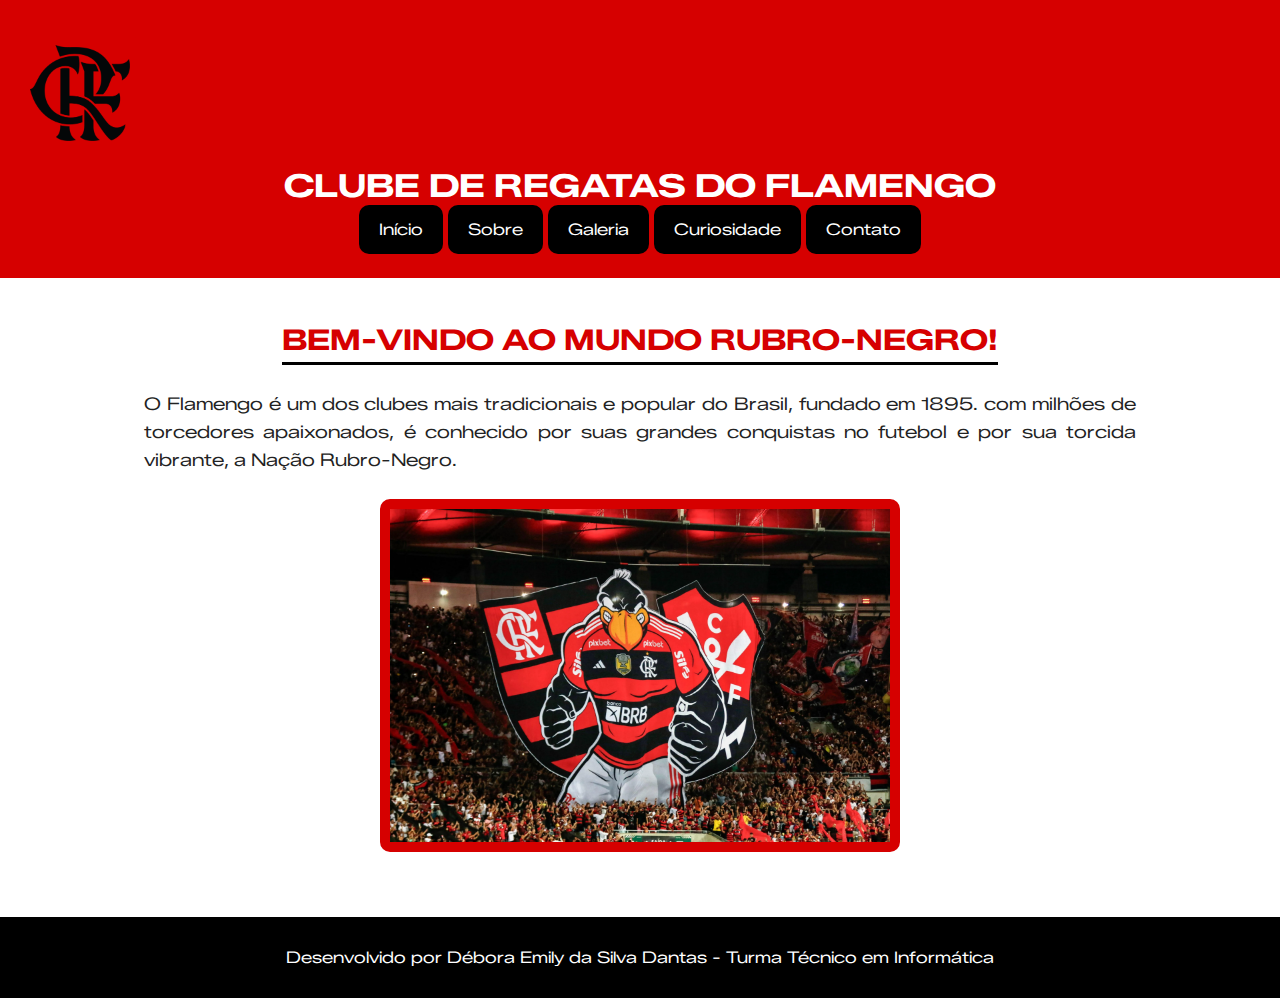
<file: index.html>
<!DOCTYPE html>
<html lang="pt-BR">
<head>
	<meta charset="UTF-8">
	<link rel="preconnect" href="https://fonts.googleapis.com">
	<link rel="preconnect" href="https://fonts.gstatic.com" crossorigin>
	<link href="https://fonts.googleapis.com/css2?family=Zalando+Sans+Expanded:ital,wght@0,200..900;1,200..900&display=swap" rel="stylesheet">
	<title>Clube de Regatas do Flamengo</title>
<link rel="stylesheet" href="style.css">
</head>
<body>
	<!--cabeçalho-->
	<header>
		<img src="imagens/escudo_trans.png" alt="Escudo" class="escudo">
		<h1>Clube de regatas do Flamengo</h1>
		<nav>
			<ul>
				<li><a href="index.html">Início</a></li>
				<li><a href="sobre.html">Sobre</a></li>
				<li><a href="galeria.html">Galeria</a></li>
				<li><a href="curiosidade.html">Curiosidade</a></li>
				<li><a href="contato.html">Contato</a></li>
			</ul>
		</nav>
	</header>

<!--conteúdo principal-->
<main>
<h2>Bem-vindo ao Mundo Rubro-Negro!</h2>
<p>O Flamengo é um dos clubes mais tradicionais e popular do Brasil, fundado em 1895.
com milhões de torcedores apaixonados, é conhecido por suas grandes conquistas no  futebol
e por sua torcida vibrante, a Nação Rubro-Negro.</p>

	<img src="imagens/Flamengo.jpg" alt="Escudo do Flamengo">
	
</main>

	<!--Rodapé-->
	<footer>
		<p>Desenvolvido por Débora Emily da Silva Dantas - Turma Técnico em Informática</p>
	</footer>
</body>

</html>
</file>
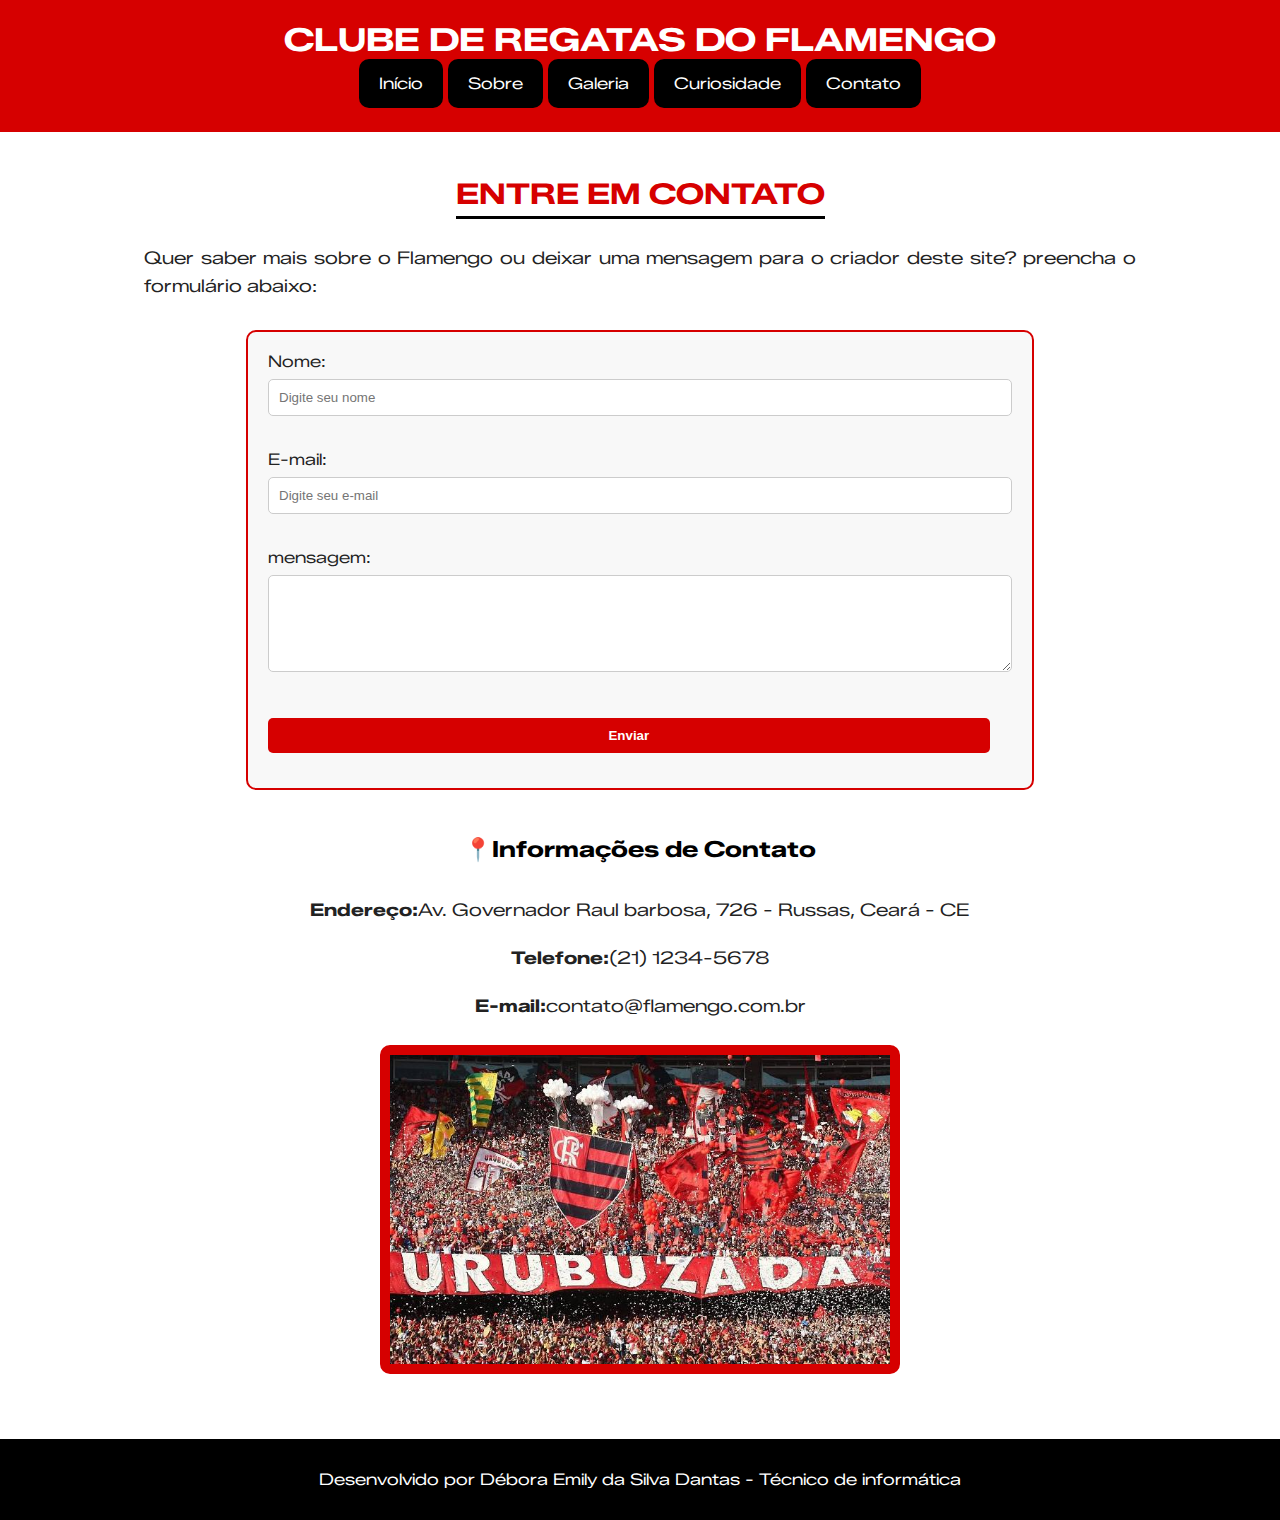
<file: contato.html>
<!DOCTYPE html>
<html lang="pt-BR">
<head>
	<meta charset="UTF-8">
	<link rel="preconnect" href="https://fonts.googleapis.com">
	<link rel="preconnect" href="https://fonts.gstatic.com" crossorigin>
	<link href="https://fonts.googleapis.com/css2?family=Zalando+Sans+Expanded:ital,wght@0,200..900;1,200..900&display=swap" rel="stylesheet">
	<link rel="stylesheet" href="style.css">
	<title>Contato - Clube de Regatas do Flamengo</title>
</head>
<body>
	<!--cabeçalho-->
	<header>
		<h1>Clube de Regatas do Flamengo</h1>
		<nav>
			<ul>
				<li><a href="index.html">Início</a></li>
				<li><a href="sobre.html">Sobre</a></li>
				<li><a href="galeria.html">Galeria</a></li>
				<li><a href="curiosidade.html">Curiosidade</a></li>
		 		<li><a href="contato.html">Contato</a></li>
			</ul>
		</nav>
	</header>

	<!-- Conteúdo Principal -->
	<main>
		<h2>Entre em Contato</h2>
		<p>Quer saber mais sobre o Flamengo ou deixar uma mensagem para o criador deste site?
		preencha o formulário abaixo:</p>

		<form id="form-contato" >
			<label for="nome">Nome:</Label><br>
			<input type="text" id="nome" name="nome" placeholder="Digite seu nome" required><br><br>

			<label for="email">E-mail:</label><br>
			<input type="email" id="email" name="email" placeholder="Digite seu e-mail" required><br><br>

			<label for ="mensagem">mensagem:</label><br>
			<textarea id="mensagem" name="mesagem" rows="5" palceholder="Escreva sua mensagem aqui..."  required></textarea><br><br>

			<button type="submit">Enviar</button>
		</form>

		<h3>📍Informações de Contato</h3>
		<p><strong>Endereço:</strong> Av. Governador Raul barbosa, 726 - Russas, Ceará - CE</p>
        	<p><strong>Telefone:</strong> (21) 1234-5678</p>
    	    	<p><strong>E-mail:</strong> contato@flamengo.com.br</p>

		<img src="imagens/torcida com bandeiras.jpg" alt="torcida do Flamengo com bandeiras">
	</main>

	<!--Rodapé-->
	<footer>
		<p>Desenvolvido por Débora Emily da Silva Dantas - Técnico de informática</p>
	</footer>
	<script src="contato.js"></script>

</body>
</html>
</file>
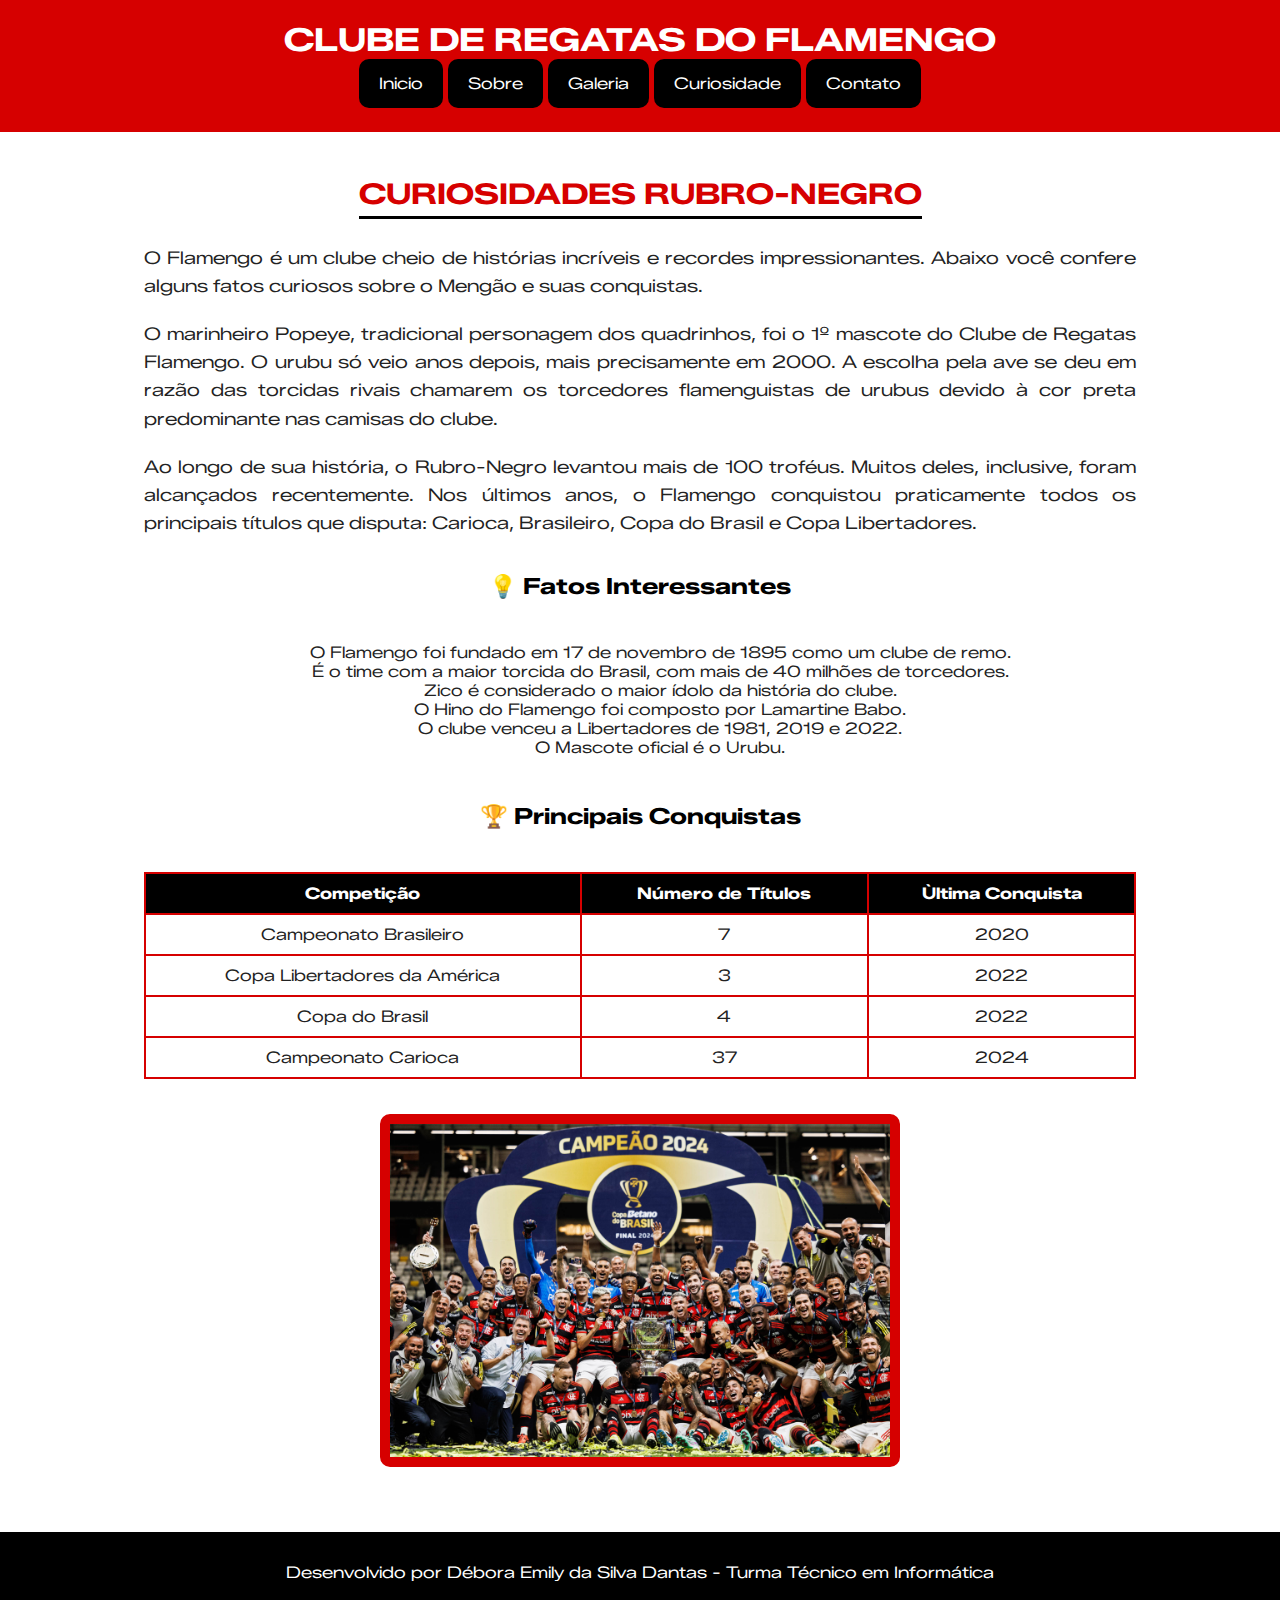
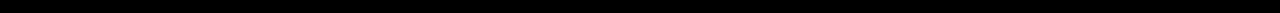
<file: curiosidade.html>
<!DOCTYPE html>
<html lang="pt-BR">
<head>
	<meta charset="UTF-8">
	<link rel="preconnect" href="https://fonts.googleapis.com">
	<link rel="preconnect" href="https://fonts.gstatic.com" crossorigin>
	<link href="https://fonts.googleapis.com/css2?family=Zalando+Sans+Expanded:ital,wght@0,200..900;1,200..900&display=swap" rel="stylesheet">
	<title>Curiosidades - Clube de Regatas do Flamengo</title>
	<link rel="stylesheet" href="style.css">
</head>
<body>
	<!--cabeçalho-->
	<header>
		<h1>Clube de regatas do Flamengo</h1>
		<nav>
			<ul>
				<li><a href="index.html">Inicio</a></li>
				<li><a href="sobre.html">Sobre</a></li>
				<li><a href="galeria.html">Galeria</a></li>
				<li><a href="curiosidade.html">Curiosidade</a></li>
	 			<li><a href="contato.html">Contato</a></li>
			</ul>
		</nav>
	</header>

	
	<!--Conteúdo Principal-->
	<main>
		<h2>Curiosidades Rubro-Negro</h2>

		<p>O Flamengo é um clube cheio de histórias incríveis e recordes impressionantes. 
        Abaixo você confere alguns fatos curiosos sobre o Mengão e suas conquistas.</p>

		<p>O marinheiro Popeye, tradicional personagem dos quadrinhos, foi o 1º mascote do Clube de Regatas Flamengo. O urubu só veio anos depois, mais precisamente em 2000. A escolha pela ave se deu em razão das torcidas rivais chamarem os torcedores flamenguistas de urubus devido à cor preta predominante nas camisas do clube.</p>

		<p>Ao longo de sua história, o Rubro-Negro levantou mais de 100 troféus. Muitos deles, inclusive, foram alcançados recentemente. Nos últimos anos, o Flamengo conquistou praticamente todos os principais títulos que disputa: Carioca, Brasileiro, Copa do Brasil e Copa Libertadores.</p>
        <h3>💡 Fatos Interessantes</h3>
        <ul>
            <li>O Flamengo foi fundado em 17 de novembro de 1895 como um clube de remo.</li>
            <li>É o time com a maior torcida do Brasil, com mais de 40 milhões de torcedores.</li>
            <li>Zico é considerado o maior ídolo da história do clube.</li>
            <li>O Hino do Flamengo foi composto por Lamartine Babo.</li>
            <li>O clube venceu a Libertadores de 1981, 2019 e 2022.</li>
            <li>O Mascote oficial é o Urubu.</li>
        </ul>

	<h3> 🏆 Principais Conquistas</h3>
	<table border="1">

		<tr>
			<th>Competição</th>
			<th>Número de Títulos</th>
			<th>Ùltima Conquista</th>
		</tr>
		<tr>
			<td>Campeonato Brasileiro</td>
			<td>7</td>
			<td>2020</td>
		<tr>
			<td>Copa Libertadores da América</td>
			<td>3</td>
			<td>2022</td>
		</tr>
		<tr>
			<td>Copa do Brasil</td>
			<td>4</td>
			<td>2022</td>
		</tr>
		<tr>
			<td>Campeonato Carioca</td>
			<td>37</td>
			<td>2024</td>
		</tr>
	</table>

	<img src="imagens/conquista.jpg" alt="Jogadores do Flamengos comemorando título">
	</main>


	<!--Rodapé-->
	<footer>
		<p>Desenvolvido por Débora Emily da Silva Dantas - Turma Técnico em Informática</p>

	</footer>
</body>
</html>
</file>
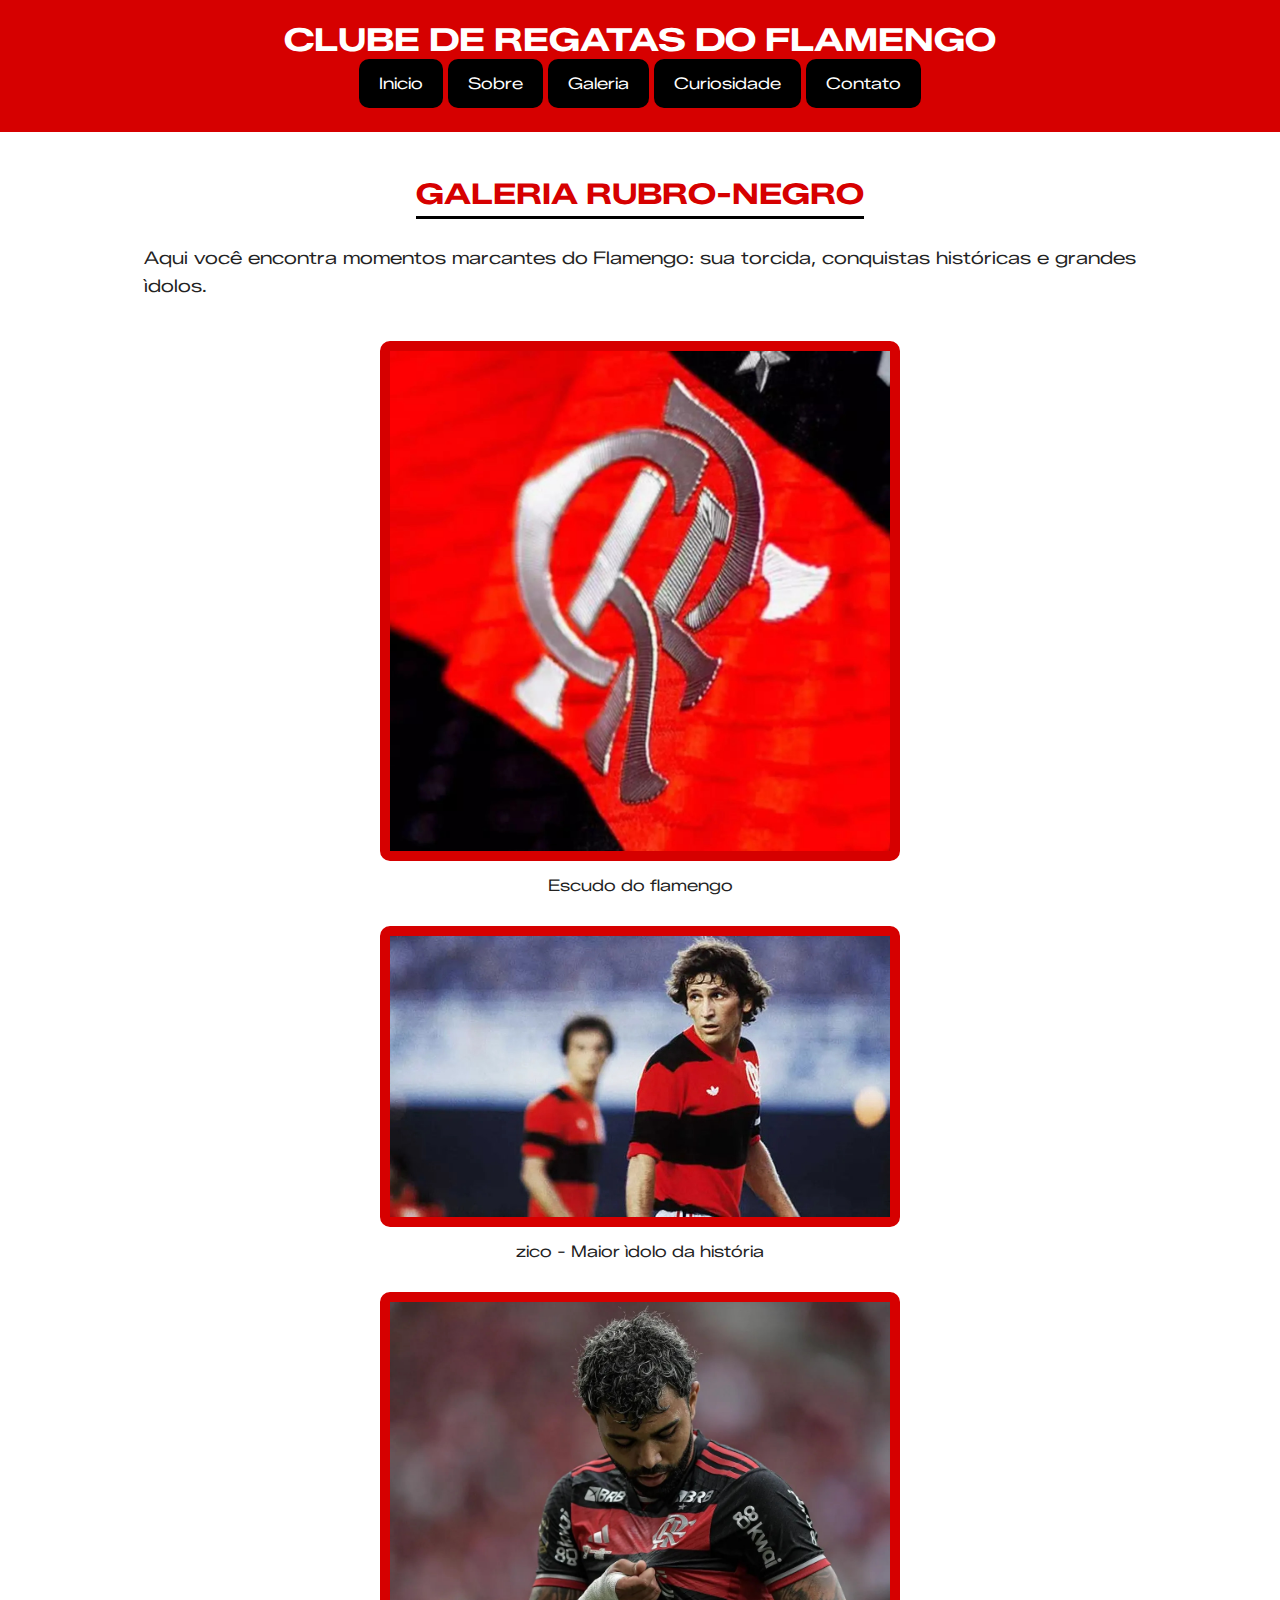
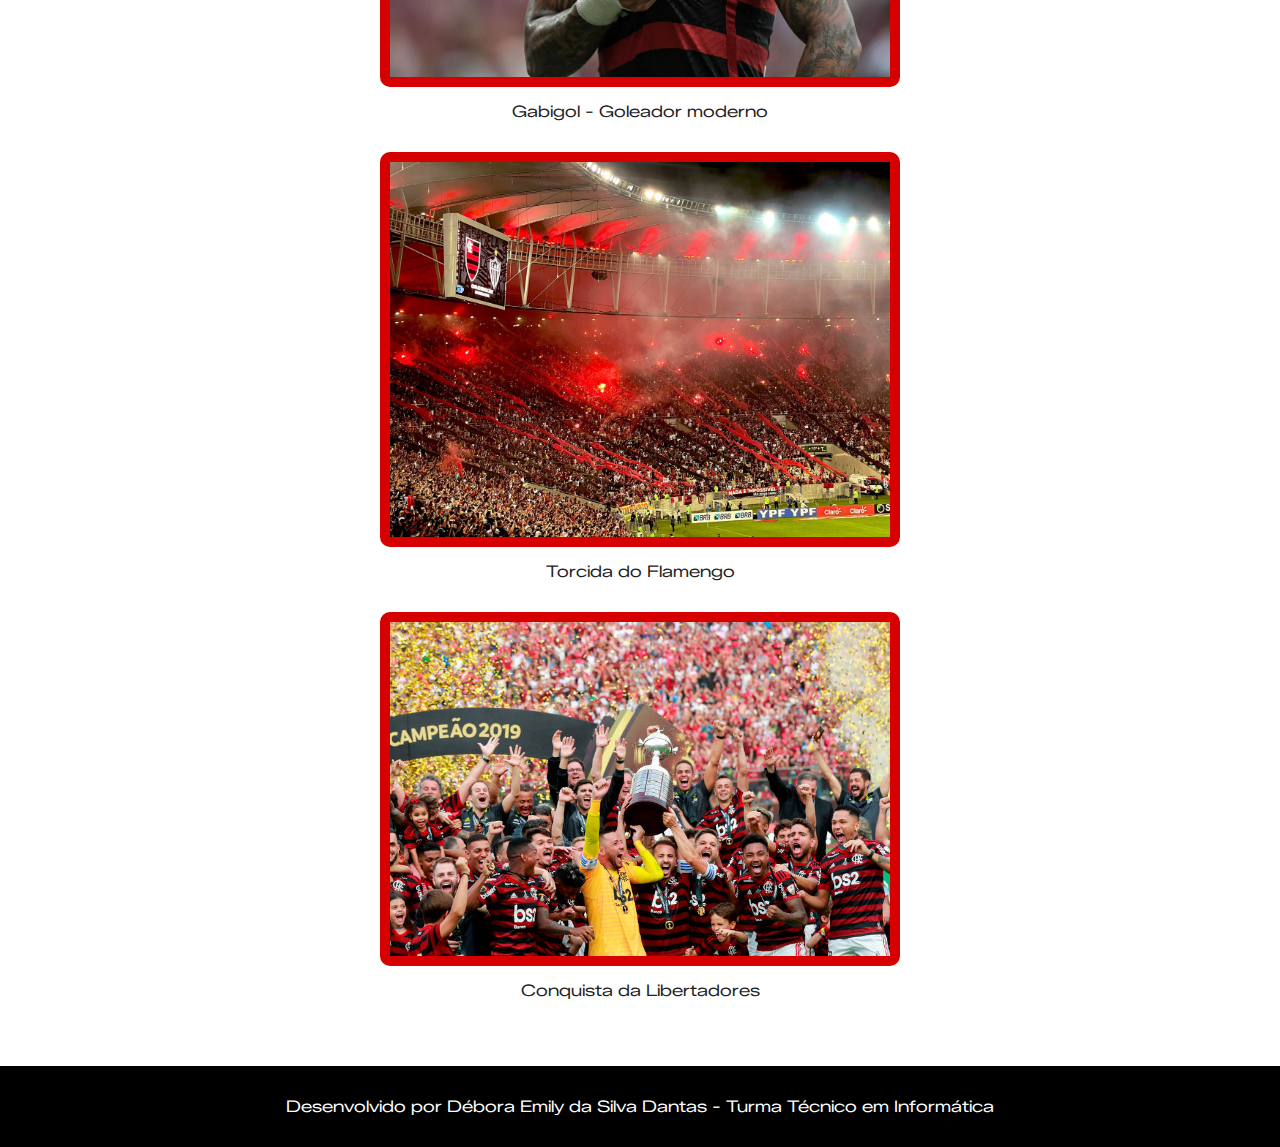
<file: galeria.html>
<!DOCTYPE html>
<html lang="pt-BR">
<head>
	<meta charset="UTF-8">
	<link rel="preconnect" href="https://fonts.googleapis.com">
	<link rel="preconnect" href="https://fonts.gstatic.com" crossorigin>
	<link href="https://fonts.googleapis.com/css2?family=Zalando+Sans+Expanded:ital,wght@0,200..900;1,200..900&display=swap" rel="stylesheet">
	<title>Galeria - Clube de Regatas do Flamengo</title>
	<link rel="stylesheet" href="style.css">
</head>
<body>
	<!--cabeçalho-->
	<header>
		<h1>Clube de regatas do Flamengo</h1>
		<nav>
			<ul>
				<li><a href="index.html">Inicio</a></li>
				<li><a href="sobre.html">Sobre</a></li>
				<li><a href="galeria.html">Galeria</a></li>
				<li><a href="curiosidade.html">Curiosidade</a></li>
				<li><a href="contato.html">Contato</a></li>
			</ul>
		</nav>
	</header>

	
	<!--Conteúdo Principal-->
	<main>
		<h2>Galeria Rubro-Negro</h2>
		<p>Aqui você encontra momentos marcantes do Flamengo: sua torcida, conquistas históricas e grandes ìdolos.</p>


	<section class="galeria">
		<figure id ='figura1'>
			<img src="imagens/escudo.jpg" alt="Escudo do Flamengo">
			<figcaption>Escudo do flamengo</figcaption>
		</figure>

		<figure>
			<img src="imagens/zico.jpg" alt="Zico">
			<figcaption>zico - Maior ìdolo da história</figcaption>
		</figure>


		<figure>
			<img src="imagens/gabigol.jpg" alt="Gabigol">
			<figcaption>Gabigol - Goleador moderno</figcaption>
		</figure>


		<figure>
			<img src="imagens/torcida_Flamengo.jpg" alt="Torcida_Flamengo">
			<figcaption>Torcida do Flamengo</figcaption>
		</figure>


		<figure>
			<img src="imagens/libertadores.jpg" alt="Taça Libertadores">
			<figcaption>Conquista da Libertadores<figcaption>
		</figure>
	</section>
	</main>


	<!--Rodapé-->
	<footer>
		<p>Desenvolvido por Débora Emily da Silva Dantas - Turma Técnico em Informática</p>
	</footer>
</body>
</html>
</file>
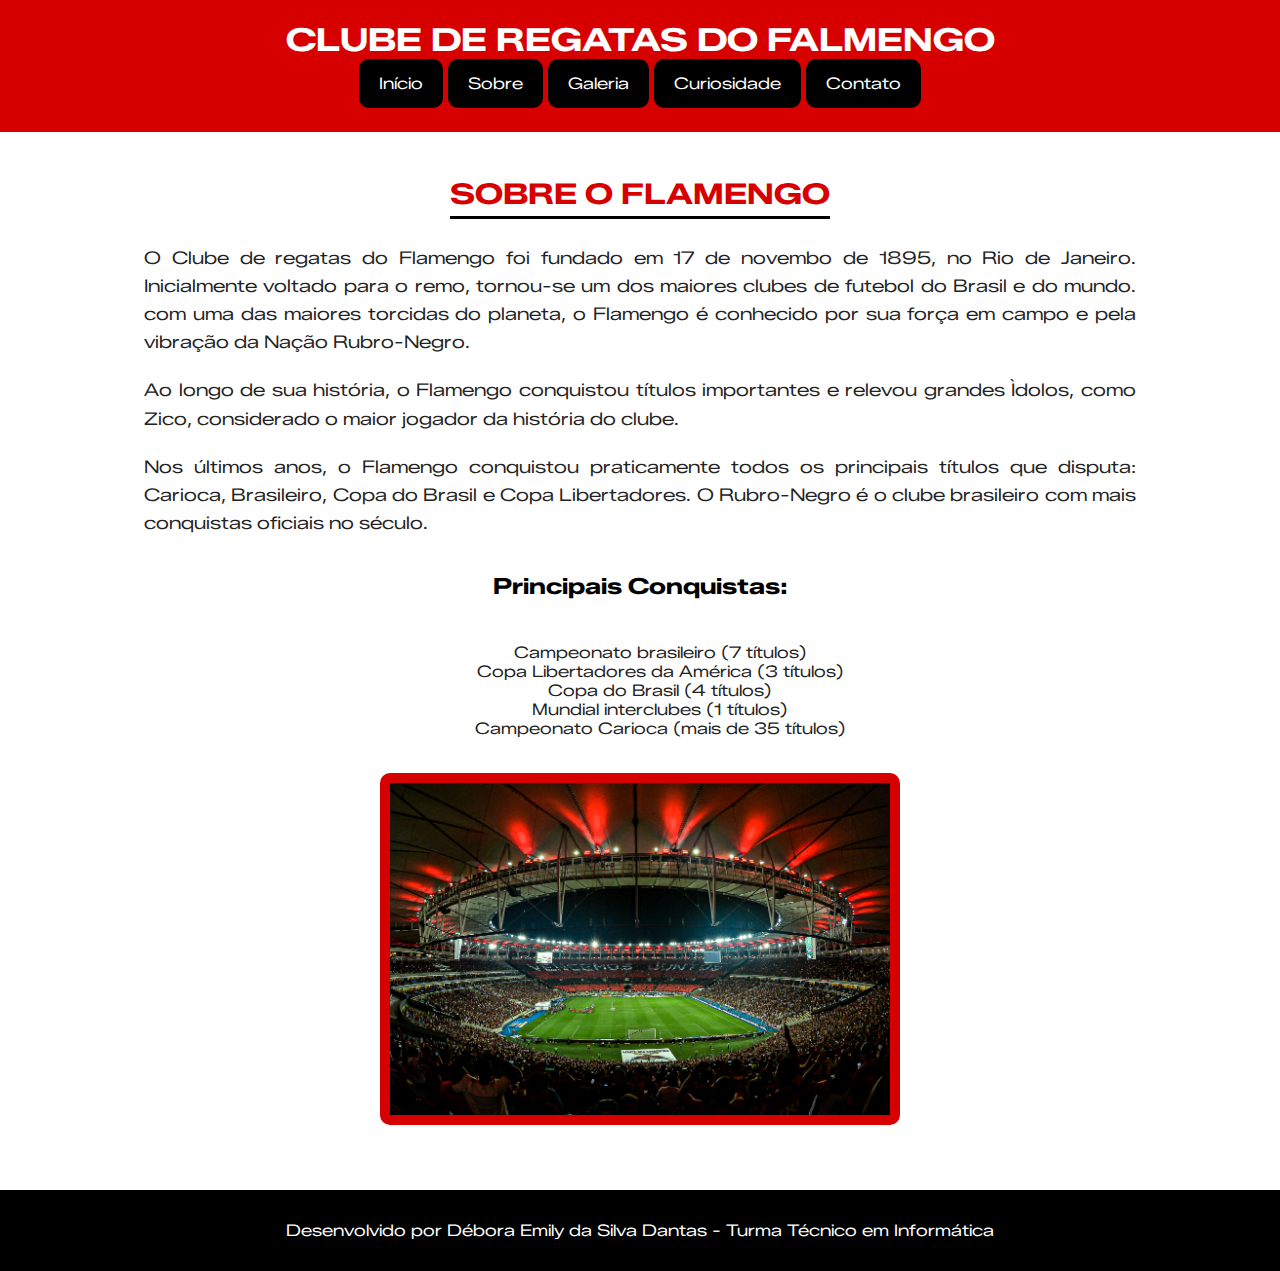
<file: sobre.html>
<!DOCTYPE html>
<html lang="pt-BR">
<head>
	<meta charset="UTF-8">
	<link rel="preconnect" href="https://fonts.googleapis.com">
	<link rel="preconnect" href="https://fonts.gstatic.com" crossorigin>
	<link href="https://fonts.googleapis.com/css2?family=Zalando+Sans+Expanded:ital,wght@0,200..900;1,200..900&display=swap" rel="stylesheet">
	<title>Sobre - Clube de Regatas do Flamengo</title>
	<link rel="stylesheet" href="style.css">
</head>
<body>
	<!--Cabeçalho-->
	<header>
		<h1>Clube de Regatas do Falmengo</h1>
		<nav>
			<ul>
				<li><a href="index.html">Início</a></li>
				<li><a href="sobre.html">Sobre</a></li>
				<li><a href="galeria.html">Galeria</a></li>
				<li><a href="curiosidade.html">Curiosidade</a></li>
				<li><a href="contato.html">Contato</a></li>
			</ul>
		</nav>
	</header>


	<!--Conteúdo principal-->
	<main>
		<h2>Sobre o Flamengo</h2>
		<p>O Clube de regatas do Flamengo foi fundado em 17 de novembo de 1895, no Rio de Janeiro.
		Inicialmente voltado para o remo, tornou-se um dos maiores clubes de futebol do Brasil e do mundo.
		com uma das maiores torcidas do planeta, o Flamengo é conhecido por sua força em campo e pela
		vibração da Nação Rubro-Negro.</p>
		
		<p>Ao longo de sua história, o Flamengo conquistou títulos importantes e relevou grandes Ìdolos,
		como Zico, considerado o maior jogador da história do clube.</p>

		<p>Nos últimos anos, o Flamengo conquistou praticamente todos os principais títulos que disputa: Carioca, Brasileiro, Copa do Brasil e Copa Libertadores. O Rubro-Negro é o clube brasileiro com mais conquistas oficiais no século.</p>

		<h3>Principais Conquistas:</h3>
		<ul>
			<li>Campeonato brasileiro (7 títulos)</li>
			<li>Copa Libertadores da América (3 títulos)</li>
			<li>Copa do Brasil (4 títulos)</li>
			<li>Mundial interclubes (1 títulos)</li>
			<li>Campeonato Carioca (mais de 35 títulos)</li>
		</ul>

		<img src="imagens/torcida do flamengo no Maracanã.jpg" alt="Torcida do Flamengo no Maracanã">
	</main>

	<!--Rodapé-->
	<footer>
		<p>Desenvolvido por Débora Emily da Silva Dantas - Turma Técnico em Informática</p>
	</footer>
</body>
</html>
</file>
<file: style.css>
/* Estilo geral */
body {
	font-family: "Zalando Sans Expanded", sans-serif; /* Define a fonte principal do site */
	background-color: #fff; /* Cor de fundo branca */
	color: #222; /* Cor padrão do texto */
	margin: 0; /* Remove margens padrão */
	padding: 0; /* Remove espaçamento interno padrão */
}

/* Cabeçalho */
header {
    background-color: #d60000; /* Fundo vermelho do cabeçalho */
    color: white; /* Texto branco */
    text-align: center; /* Centraliza o conteúdo horizontalmente */
    padding: 20px; /* Espaçamento interno */
}

/* Título dentro do cabeçalho */
header h1 {
    margin: 0; /* Remove margens padrão */
    font-size: 2em; /* Aumenta o tamanho do texto */
    text-transform: uppercase; /* Deixa o texto em letras maiúsculas */
}

/* Menu de navegação */
nav ul {
    list-style-type: none; /* Remove marcadores da lista */
    margin: 0; /* Remove margens */
    padding: 0; /* Remove espaçamentos internos */
    overflow: hidden; /* Impede que elementos escapem do container */
}

nav ul li {
    display: inline-block; /* Coloca os itens lado a lado */
}

nav ul li a {
    color: white; /* Texto dos links em branco */
    text-decoration: none; /* Remove sublinhado */
    padding: 15px 20px; /* Espaçamento interno */
    display: inline-block; /* Mantém formato de botão */
    background-color: #000; /* Fundo preto */
    border-radius: 10px; /* Arredonda as bordas dos links */
}

nav ul li a:hover {
    background-color: #fff; /* Muda fundo para branco ao passar o mouse */
    color: #d60000; /* Texto fica vermelho no hover */
    border-radius: 10px; /* Mantém as bordas arredondadas */
}

/* Conteúdo principal */
main {
    padding: 20px; /* Espaçamento interno */
    text-align: center; /* Centraliza títulos e conteúdo */
    display: flex; /* Ativa o flexbox */
    flex-direction: column; /* Organiza elementos em coluna */
    align-items: center; /* Centraliza conteúdos no eixo horizontal */
}

main h2 {
    color: #d60000; /* Títulos secundários em vermelho */
}

main p {
    line-height: 1.6; /* Aumenta espaçamento entre linhas */
    display: flex; /* Flexbox aplicado ao parágrafo */
    justify-content: center;  /* Centraliza conteúdo horizontalmente */
    align-items: center;   /* Centraliza conteúdo verticalmente */
}

/* Imagens */
img {
    max-width: 600px; /* Limite máximo de largura */
    width: 500px; /* Tamanho base das imagens */
    display: block; /* Faz a imagem ocupar a linha toda */
    border-radius: 10px; /* Bordas arredondadas */
    margin: 15px 0; /* Espaçamento vertical */
    border: 10px solid #d60000; /* Borda espessa vermelha */
    transition: transform .3s ease; /* Animação ao passar o mouse */
}

img:hover {
    transform: scale(1.04); /* Aumenta levemente a imagem no hover */
}

figure {
    display: flex; /* Flexbox para o container da imagem */
    flex-direction: column; /* Elementos empilhados verticalmente */
    align-items: center; /* Centraliza todo conteúdo */
}

/* Listas */
ul {
   
    display: inline-block; /* Centraliza mantendo conteúdo alinhado */
    margin: 20px auto; /* Espaçamento externo e centralização */
    width: 80%; /* Largura da lista */
    list-style: none; /* Remove marcadores */
}

/* Tabelas */
table {
    border-collapse: collapse; /* Remove separação entre bordas */
    margin: 20px auto; /* Centraliza tabela e adiciona margem */
    width: 80%; /* Largura padrão */
}

table, th, td {
    border: 2px solid #d60000; /* Borda vermelha nas células */
}

th {
    background-color: #000; /* Cabeçalho com fundo preto */
    color: white; /* Texto branco */
    padding: 10px; /* Espaçamento interno */
}

td {
    padding: 10px; /* Espaçamento interno das células */
}

/* Formulário */
form {
    background-color: #f8f8f8; /* Fundo cinza claro */
    border: 2px solid #d60000; /* Borda vermelha */
    border-radius: 10px; /* Bordas arredondadas */
    padding: 20px; /* Espaçamento interno */
    width: 60%; /* Largura do formulário */
    margin: 20px auto; /* Centraliza o formulário */
    text-align: left; /* Alinha texto dentro do formulário */
}

input, textarea, button {
    width: 97%; /* Quase toda a largura do container */
    padding: 10px; /* Espaçamento interno */
    margin-top: 8px; /* Espaço acima */
    margin-bottom: 15px; /* Espaço abaixo */
    border: 1px solid #ccc; /* Borda cinza clara */
    border-radius: 5px; /* Bordas arredondadas */
}

button {
    background-color: #d60000; /* Fundo vermelho */
    color: white; /* Texto branco */
    font-weight: bold; /* Texto em negrito */
    border: none; /* Remove borda padrão */
    cursor: pointer; /* Muda o cursor para mãozinha */
}

button:hover {
    background-color: #000; /* Botão fica preto ao passar o mouse */
}

/* Rodapé */
footer {
    background-color: #000 ; /* Fundo preto */
    color: white; /* Texto branco */
    text-align: center; /* Centraliza o texto */
    padding: 15px; /* Espaçamento interno */
    margin-top: 30px; /* Espaço acima do rodapé */
}

/* Estilos para a página Sobre */
main h2 {
    color: #d60000; /* Vermelho */
    font-size: 1.8em; /* Tamanho maior */
    margin-bottom: 15px; /* Espaço abaixo */
    text-transform: uppercase; /* Letras maiúsculas */
    border-bottom: 3px solid #000; /* Linha preta abaixo */
    display: inline-block; /* Ajusta largura ao texto */
    padding-bottom: 5px; /* Espaço entre texto e borda */
}

main h3 {
    color: #000; /* Título preto */
    font-size: 1.4em; /* Tamanho do subtítulo */
    margin-top: 25px; /* Espaço superior */
}

main p {
    color: #222; /* Cor do texto */
    font-size: 1.1em; /* Tamanho da fonte */
    line-height: 1.6; /* Altura da linha */
    text-align: justify; /* Texto justificado */
    margin: 10px auto; /* Margem vertical e centralização */
    width: 80%; /* Largura do parágrafo */
}

/* Classe para imagens menores (como escudos) */
.escudo {
    width: 100px; /* Define largura fixa de 100px */
}
</file>
